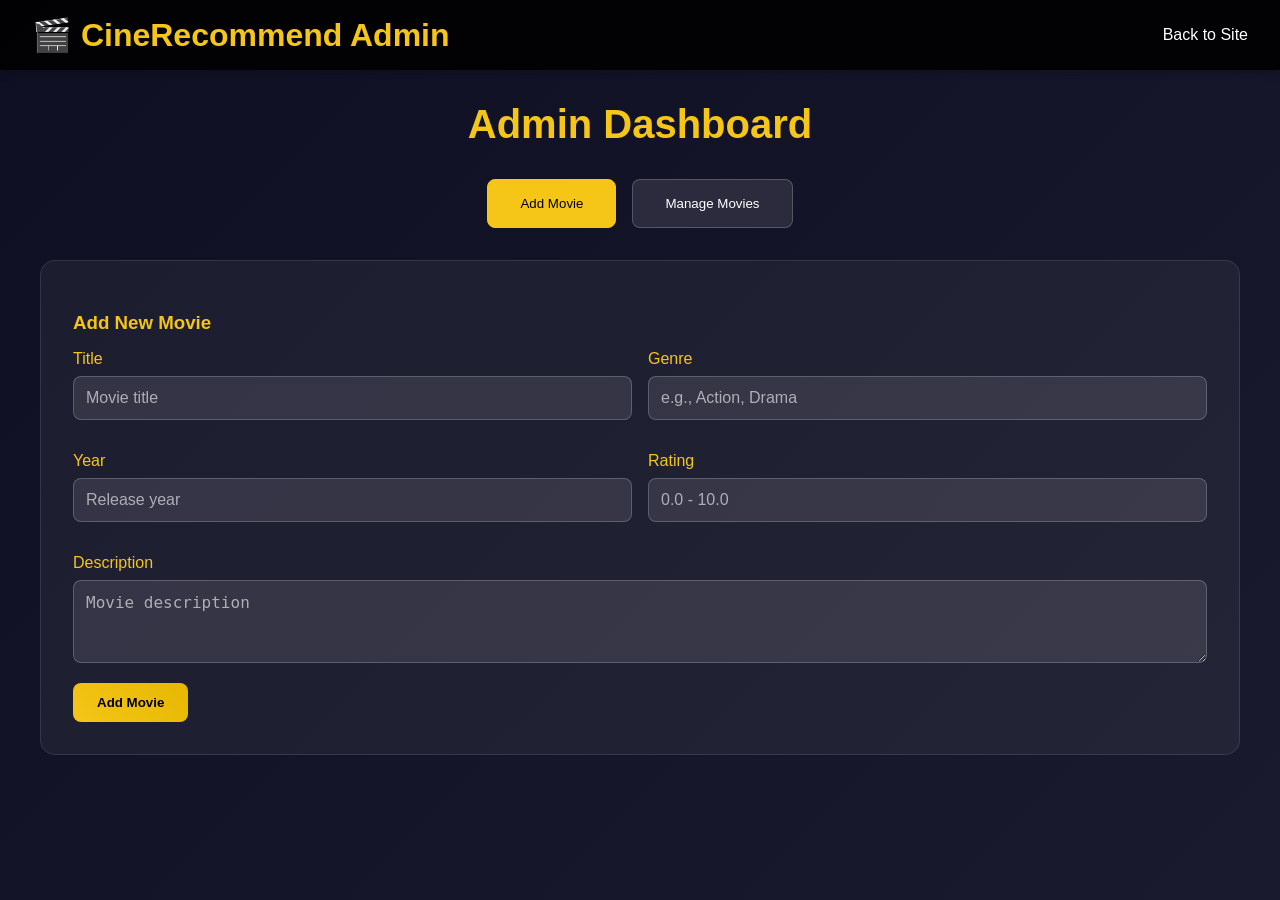
<file: admin-standalone.html>
<!DOCTYPE html>
<html lang="en">
<head>
    <meta charset="UTF-8">
    <meta name="viewport" content="width=device-width, initial-scale=1.0">
    <title>CineRecommend - Admin Dashboard</title>
    <style>
        body {
            margin: 0;
            padding: 0;
            font-family: 'Segoe UI', Tahoma, Geneva, Verdana, sans-serif;
            background: linear-gradient(135deg, #0f0f23 0%, #1a1a2e 100%);
            color: #ffffff;
            min-height: 100vh;
        }

        .header {
            background: rgba(0, 0, 0, 0.9);
            padding: 1rem 2rem;
            display: flex;
            justify-content: space-between;
            align-items: center;
            box-shadow: 0 2px 10px rgba(0, 0, 0, 0.3);
        }

        .logo {
            font-size: 2rem;
            font-weight: bold;
            color: #f5c518;
        }

        .nav-links {
            display: flex;
            gap: 2rem;
            align-items: center;
        }

        .nav-link {
            color: #ffffff;
            text-decoration: none;
            font-weight: 500;
            transition: color 0.3s ease;
        }

        .nav-link:hover {
            color: #f5c518;
        }

        .admin-container {
            max-width: 1200px;
            margin: 2rem auto;
            padding: 0 2rem;
        }

        .admin-title {
            font-size: 2.5rem;
            color: #f5c518;
            text-align: center;
            margin-bottom: 2rem;
        }

        .admin-tabs {
            display: flex;
            gap: 1rem;
            margin-bottom: 2rem;
            justify-content: center;
        }

        .tab-btn {
            padding: 1rem 2rem;
            background: rgba(255, 255, 255, 0.1);
            border: 1px solid rgba(255, 255, 255, 0.2);
            border-radius: 8px;
            color: white;
            cursor: pointer;
            transition: all 0.3s ease;
        }

        .tab-btn.active {
            background: #f5c518;
            color: #000;
            border-color: #f5c518;
        }

        .tab-content {
            display: none;
        }

        .tab-content.active {
            display: block;
        }

        .movie-form {
            background: rgba(255, 255, 255, 0.05);
            padding: 2rem;
            border-radius: 15px;
            border: 1px solid rgba(255, 255, 255, 0.1);
            margin-bottom: 2rem;
        }

        .form-row {
            display: grid;
            grid-template-columns: 1fr 1fr;
            gap: 1rem;
            margin-bottom: 1rem;
        }

        .form-group {
            margin-bottom: 1rem;
        }

        .form-group label {
            display: block;
            margin-bottom: 0.5rem;
            color: #f5c518;
            font-weight: 500;
        }

        .form-group input, .form-group textarea {
            width: 100%;
            padding: 0.75rem;
            border: 1px solid rgba(255, 255, 255, 0.2);
            border-radius: 8px;
            background: rgba(255, 255, 255, 0.1);
            color: white;
            font-size: 1rem;
            outline: none;
            transition: all 0.3s ease;
            box-sizing: border-box;
        }

        .form-group input:focus, .form-group textarea:focus {
            border-color: #f5c518;
            box-shadow: 0 0 10px rgba(245, 197, 24, 0.3);
        }

        .form-group input::placeholder, .form-group textarea::placeholder {
            color: rgba(255, 255, 255, 0.6);
        }

        .admin-btn {
            padding: 0.75rem 1.5rem;
            background: linear-gradient(45deg, #f5c518, #e6b800);
            border: none;
            border-radius: 8px;
            color: #000;
            font-weight: bold;
            cursor: pointer;
            transition: all 0.3s ease;
            margin-right: 1rem;
        }

        .admin-btn:hover {
            transform: translateY(-2px);
            box-shadow: 0 5px 15px rgba(245, 197, 24, 0.4);
        }

        .delete-btn {
            background: linear-gradient(45deg, #ff4757, #ff3742);
        }

        .movies-table {
            background: rgba(255, 255, 255, 0.05);
            border-radius: 15px;
            overflow: hidden;
            border: 1px solid rgba(255, 255, 255, 0.1);
        }

        .table-header {
            background: rgba(245, 197, 24, 0.2);
            padding: 1rem;
            display: grid;
            grid-template-columns: 2fr 1fr 1fr 1fr 2fr;
            gap: 1rem;
            font-weight: bold;
            color: #f5c518;
        }

        .table-row {
            padding: 1rem;
            display: grid;
            grid-template-columns: 2fr 1fr 1fr 1fr 2fr;
            gap: 1rem;
            border-bottom: 1px solid rgba(255, 255, 255, 0.1);
            align-items: center;
        }

        .table-row:hover {
            background: rgba(255, 255, 255, 0.05);
        }

        .message {
            padding: 1rem;
            border-radius: 8px;
            margin-bottom: 1rem;
            display: none;
        }

        .success {
            background: rgba(0, 255, 0, 0.1);
            border: 1px solid rgba(0, 255, 0, 0.3);
            color: #51cf66;
        }

        .error {
            background: rgba(255, 0, 0, 0.1);
            border: 1px solid rgba(255, 0, 0, 0.3);
            color: #ff6b6b;
        }
    </style>
</head>
<body>
    <header class="header">
        <div class="logo">🎬 CineRecommend Admin</div>
        <nav class="nav-links">
            <a href="index.html" class="nav-link">Back to Site</a>
        </nav>
    </header>

    <div class="admin-container">
        <h1 class="admin-title">Admin Dashboard</h1>
        
        <div class="admin-tabs">
            <button class="tab-btn active" onclick="switchTab('add')">Add Movie</button>
            <button class="tab-btn" onclick="switchTab('manage')">Manage Movies</button>
        </div>

        <div id="message" class="message"></div>

        <div id="addTab" class="tab-content active">
            <div class="movie-form">
                <h3 style="color: #f5c518; margin-bottom: 1rem;">Add New Movie</h3>
                <form id="addMovieForm">
                    <div class="form-row">
                        <div class="form-group">
                            <label for="title">Title</label>
                            <input type="text" id="title" placeholder="Movie title" required>
                        </div>
                        <div class="form-group">
                            <label for="genre">Genre</label>
                            <input type="text" id="genre" placeholder="e.g., Action, Drama" required>
                        </div>
                    </div>
                    <div class="form-row">
                        <div class="form-group">
                            <label for="year">Year</label>
                            <input type="number" id="year" placeholder="Release year" required>
                        </div>
                        <div class="form-group">
                            <label for="rating">Rating</label>
                            <input type="number" id="rating" step="0.1" min="0" max="10" placeholder="0.0 - 10.0" required>
                        </div>
                    </div>
                    <div class="form-group">
                        <label for="description">Description</label>
                        <textarea id="description" rows="3" placeholder="Movie description" required></textarea>
                    </div>
                    <button type="submit" class="admin-btn">Add Movie</button>
                </form>
            </div>
        </div>

        <div id="manageTab" class="tab-content">
            <div class="movies-table">
                <div class="table-header">
                    <div>Title</div>
                    <div>Genre</div>
                    <div>Year</div>
                    <div>Rating</div>
                    <div>Actions</div>
                </div>
                <div id="moviesTableBody">
                    <!-- Movies will be loaded here -->
                </div>
            </div>
        </div>
    </div>

    <script>
        let movies = JSON.parse(localStorage.getItem('adminMovies') || JSON.stringify([
            { id: 1, title: 'The Shawshank Redemption', genre: 'Drama', year: 1994, rating: 9.3, description: 'Two imprisoned men bond over years, finding solace and redemption.' },
            { id: 2, title: 'The Godfather', genre: 'Crime', year: 1972, rating: 9.2, description: 'The aging patriarch of a crime dynasty transfers control to his son.' },
            { id: 3, title: 'The Dark Knight', genre: 'Action', year: 2008, rating: 9.0, description: 'Batman faces the Joker in a battle for Gotham City.' },
            { id: 4, title: 'Pulp Fiction', genre: 'Crime', year: 1994, rating: 8.9, description: 'Interconnected stories of crime in Los Angeles.' },
            { id: 5, title: 'Inception', genre: 'Sci-Fi', year: 2010, rating: 8.8, description: 'A thief enters dreams to plant an idea.' }
        ]));

        let editingMovieId = null;

        function switchTab(tab) {
            document.querySelectorAll('.tab-btn').forEach(btn => btn.classList.remove('active'));
            document.querySelectorAll('.tab-content').forEach(content => content.classList.remove('active'));
            
            event.target.classList.add('active');
            document.getElementById(tab + 'Tab').classList.add('active');
            
            if (tab === 'manage') {
                loadMovies();
            }
        }

        function showMessage(message, type) {
            const messageDiv = document.getElementById('message');
            messageDiv.textContent = message;
            messageDiv.className = `message ${type}`;
            messageDiv.style.display = 'block';
            setTimeout(() => {
                messageDiv.style.display = 'none';
            }, 3000);
        }

        function saveMovies() {
            localStorage.setItem('adminMovies', JSON.stringify(movies));
        }

        function loadMovies() {
            const tableBody = document.getElementById('moviesTableBody');
            tableBody.innerHTML = movies.map(movie => `
                <div class="table-row">
                    <div>${movie.title}</div>
                    <div>${movie.genre}</div>
                    <div>${movie.year}</div>
                    <div>${movie.rating}/10</div>
                    <div>
                        <button class="admin-btn" onclick="editMovie(${movie.id})">Edit</button>
                        <button class="admin-btn delete-btn" onclick="deleteMovie(${movie.id})">Delete</button>
                    </div>
                </div>
            `).join('');
        }

        function editMovie(id) {
            const movie = movies.find(m => m.id === id);
            if (movie) {
                document.getElementById('title').value = movie.title;
                document.getElementById('genre').value = movie.genre;
                document.getElementById('year').value = movie.year;
                document.getElementById('rating').value = movie.rating;
                document.getElementById('description').value = movie.description;
                
                editingMovieId = id;
                switchTab('add');
                document.querySelector('.tab-btn').textContent = 'Update Movie';
            }
        }

        function deleteMovie(id) {
            if (confirm('Are you sure you want to delete this movie?')) {
                movies = movies.filter(movie => movie.id !== id);
                saveMovies();
                showMessage('Movie deleted successfully', 'success');
                loadMovies();
            }
        }

        document.getElementById('addMovieForm').addEventListener('submit', (e) => {
            e.preventDefault();
            
            const movieData = {
                title: document.getElementById('title').value,
                genre: document.getElementById('genre').value,
                year: parseInt(document.getElementById('year').value),
                rating: parseFloat(document.getElementById('rating').value),
                description: document.getElementById('description').value
            };
            
            if (editingMovieId) {
                const index = movies.findIndex(m => m.id === editingMovieId);
                movies[index] = { ...movieData, id: editingMovieId };
                showMessage('Movie updated successfully', 'success');
                editingMovieId = null;
                document.querySelector('.tab-btn').textContent = 'Add Movie';
            } else {
                const newMovie = { ...movieData, id: Date.now() };
                movies.push(newMovie);
                showMessage('Movie added successfully', 'success');
            }
            
            saveMovies();
            document.getElementById('addMovieForm').reset();
        });

        window.onload = function() {
            loadMovies();
        };
    </script>
</body>
</html>
</file>
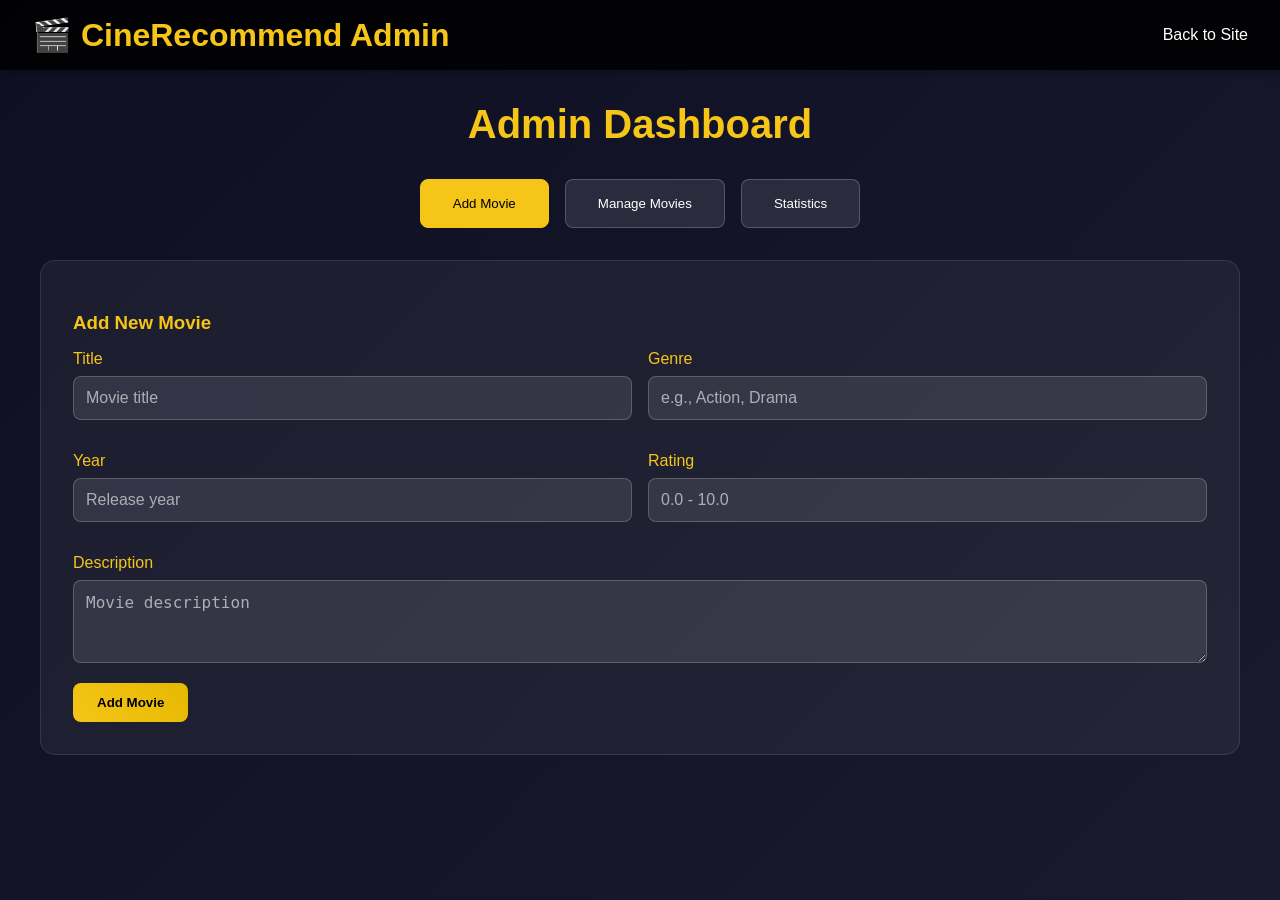
<file: admin.html>
<!DOCTYPE html>
<html lang="en">
<head>
    <meta charset="UTF-8">
    <meta name="viewport" content="width=device-width, initial-scale=1.0">
    <title>CineRecommend - Admin Dashboard</title>
    <style>
        body {
            margin: 0;
            padding: 0;
            font-family: 'Segoe UI', Tahoma, Geneva, Verdana, sans-serif;
            background: linear-gradient(135deg, #0f0f23 0%, #1a1a2e 100%);
            color: #ffffff;
            min-height: 100vh;
        }

        .header {
            background: rgba(0, 0, 0, 0.9);
            padding: 1rem 2rem;
            display: flex;
            justify-content: space-between;
            align-items: center;
            box-shadow: 0 2px 10px rgba(0, 0, 0, 0.3);
        }

        .logo {
            font-size: 2rem;
            font-weight: bold;
            color: #f5c518;
        }

        .nav-links {
            display: flex;
            gap: 2rem;
            align-items: center;
        }

        .nav-link {
            color: #ffffff;
            text-decoration: none;
            font-weight: 500;
            transition: color 0.3s ease;
        }

        .nav-link:hover {
            color: #f5c518;
        }

        .admin-container {
            max-width: 1200px;
            margin: 2rem auto;
            padding: 0 2rem;
        }

        .admin-title {
            font-size: 2.5rem;
            color: #f5c518;
            text-align: center;
            margin-bottom: 2rem;
        }

        .admin-tabs {
            display: flex;
            gap: 1rem;
            margin-bottom: 2rem;
            justify-content: center;
        }

        .tab-btn {
            padding: 1rem 2rem;
            background: rgba(255, 255, 255, 0.1);
            border: 1px solid rgba(255, 255, 255, 0.2);
            border-radius: 8px;
            color: white;
            cursor: pointer;
            transition: all 0.3s ease;
        }

        .tab-btn.active {
            background: #f5c518;
            color: #000;
            border-color: #f5c518;
        }

        .tab-content {
            display: none;
        }

        .tab-content.active {
            display: block;
        }

        .movie-form {
            background: rgba(255, 255, 255, 0.05);
            padding: 2rem;
            border-radius: 15px;
            border: 1px solid rgba(255, 255, 255, 0.1);
            margin-bottom: 2rem;
        }

        .form-row {
            display: grid;
            grid-template-columns: 1fr 1fr;
            gap: 1rem;
            margin-bottom: 1rem;
        }

        .form-group {
            margin-bottom: 1rem;
        }

        .form-group label {
            display: block;
            margin-bottom: 0.5rem;
            color: #f5c518;
            font-weight: 500;
        }

        .form-group input, .form-group textarea {
            width: 100%;
            padding: 0.75rem;
            border: 1px solid rgba(255, 255, 255, 0.2);
            border-radius: 8px;
            background: rgba(255, 255, 255, 0.1);
            color: white;
            font-size: 1rem;
            outline: none;
            transition: all 0.3s ease;
            box-sizing: border-box;
        }

        .form-group input:focus, .form-group textarea:focus {
            border-color: #f5c518;
            box-shadow: 0 0 10px rgba(245, 197, 24, 0.3);
        }

        .form-group input::placeholder, .form-group textarea::placeholder {
            color: rgba(255, 255, 255, 0.6);
        }

        .admin-btn {
            padding: 0.75rem 1.5rem;
            background: linear-gradient(45deg, #f5c518, #e6b800);
            border: none;
            border-radius: 8px;
            color: #000;
            font-weight: bold;
            cursor: pointer;
            transition: all 0.3s ease;
            margin-right: 1rem;
        }

        .admin-btn:hover {
            transform: translateY(-2px);
            box-shadow: 0 5px 15px rgba(245, 197, 24, 0.4);
        }

        .delete-btn {
            background: linear-gradient(45deg, #ff4757, #ff3742);
        }

        .movies-table {
            background: rgba(255, 255, 255, 0.05);
            border-radius: 15px;
            overflow: hidden;
            border: 1px solid rgba(255, 255, 255, 0.1);
        }

        .table-header {
            background: rgba(245, 197, 24, 0.2);
            padding: 1rem;
            display: grid;
            grid-template-columns: 2fr 1fr 1fr 1fr 2fr;
            gap: 1rem;
            font-weight: bold;
            color: #f5c518;
        }

        .table-row {
            padding: 1rem;
            display: grid;
            grid-template-columns: 2fr 1fr 1fr 1fr 2fr;
            gap: 1rem;
            border-bottom: 1px solid rgba(255, 255, 255, 0.1);
            align-items: center;
        }

        .table-row:hover {
            background: rgba(255, 255, 255, 0.05);
        }

        .message {
            padding: 1rem;
            border-radius: 8px;
            margin-bottom: 1rem;
            display: none;
        }

        .success {
            background: rgba(0, 255, 0, 0.1);
            border: 1px solid rgba(0, 255, 0, 0.3);
            color: #51cf66;
        }

        .error {
            background: rgba(255, 0, 0, 0.1);
            border: 1px solid rgba(255, 0, 0, 0.3);
            color: #ff6b6b;
        }

        .stats-grid {
            display: grid;
            grid-template-columns: repeat(auto-fit, minmax(250px, 1fr));
            gap: 2rem;
        }

        .stat-card {
            background: rgba(255, 255, 255, 0.05);
            padding: 2rem;
            border-radius: 15px;
            text-align: center;
            border: 1px solid rgba(255, 255, 255, 0.1);
        }

        .stat-number {
            font-size: 2.5rem;
            font-weight: bold;
            color: #f5c518;
            margin-bottom: 0.5rem;
        }

        .stat-label {
            color: rgba(255, 255, 255, 0.8);
            font-size: 1.1rem;
        }
    </style>
</head>
<body>
    <header class="header">
        <div class="logo">🎬 CineRecommend Admin</div>
        <nav class="nav-links">
            <a href="index.html" class="nav-link">Back to Site</a>
        </nav>
    </header>

    <div class="admin-container">
        <h1 class="admin-title">Admin Dashboard</h1>
        
        <div class="admin-tabs">
            <button class="tab-btn active" data-tab="add">Add Movie</button>
            <button class="tab-btn" data-tab="manage">Manage Movies</button>
            <button class="tab-btn" data-tab="stats">Statistics</button>
        </div>

        <div id="message" class="message"></div>

        <div id="add" class="tab-content active">
            <div class="movie-form">
                <h3 style="color: #f5c518; margin-bottom: 1rem;">Add New Movie</h3>
                <form id="addMovieForm">
                    <div class="form-row">
                        <div class="form-group">
                            <label for="title">Title</label>
                            <input type="text" id="title" placeholder="Movie title" required>
                        </div>
                        <div class="form-group">
                            <label for="genre">Genre</label>
                            <input type="text" id="genre" placeholder="e.g., Action, Drama" required>
                        </div>
                    </div>
                    <div class="form-row">
                        <div class="form-group">
                            <label for="year">Year</label>
                            <input type="number" id="year" placeholder="Release year" required>
                        </div>
                        <div class="form-group">
                            <label for="rating">Rating</label>
                            <input type="number" id="rating" step="0.1" min="0" max="10" placeholder="0.0 - 10.0" required>
                        </div>
                    </div>
                    <div class="form-group">
                        <label for="description">Description</label>
                        <textarea id="description" rows="3" placeholder="Movie description" required></textarea>
                    </div>
                    <button type="submit" class="admin-btn">Add Movie</button>
                </form>
            </div>
        </div>

        <div id="manage" class="tab-content">
            <div class="movies-table">
                <div class="table-header">
                    <div>Title</div>
                    <div>Genre</div>
                    <div>Year</div>
                    <div>Rating</div>
                    <div>Actions</div>
                </div>
                <div id="moviesTableBody">
                    <!-- Movies will be loaded here -->
                </div>
            </div>
        </div>

        <div id="stats" class="tab-content">
            <div class="stats-grid">
                <div class="stat-card">
                    <div class="stat-number" id="totalMovies">0</div>
                    <div class="stat-label">Total Movies</div>
                </div>
                <div class="stat-card">
                    <div class="stat-number" id="totalGenres">0</div>
                    <div class="stat-label">Genres</div>
                </div>
                <div class="stat-card">
                    <div class="stat-number" id="avgRating">0</div>
                    <div class="stat-label">Average Rating</div>
                </div>
                <div class="stat-card">
                    <div class="stat-number" id="latestYear">0</div>
                    <div class="stat-label">Latest Movie</div>
                </div>
            </div>
        </div>
    </div>

    <script>
        // Get movies from main page or use defaults
        let allMovies = JSON.parse(localStorage.getItem('movies')) || JSON.parse(localStorage.getItem('adminMovies')) || [
            { id: 1, title: 'The Shawshank Redemption', genre: 'Drama', year: 1994, rating: 9.3, description: 'Two imprisoned men bond over years, finding solace and redemption.' },
            { id: 2, title: 'The Godfather', genre: 'Crime', year: 1972, rating: 9.2, description: 'The aging patriarch of a crime dynasty transfers control to his son.' },
            { id: 3, title: 'The Dark Knight', genre: 'Action', year: 2008, rating: 9.0, description: 'Batman faces the Joker in a battle for Gotham City.' },
            { id: 4, title: 'Pulp Fiction', genre: 'Crime', year: 1994, rating: 8.9, description: 'Interconnected stories of crime in Los Angeles.' },
            { id: 5, title: 'Inception', genre: 'Sci-Fi', year: 2010, rating: 8.8, description: 'A thief enters dreams to plant an idea.' }
        ];
        let editingMovieId = null;

        function saveMovies() {
            localStorage.setItem('adminMovies', JSON.stringify(allMovies));
            localStorage.setItem('movies', JSON.stringify(allMovies));
        }

        // Tab switching
        document.querySelectorAll('.tab-btn').forEach(btn => {
            btn.addEventListener('click', () => {
                const tabName = btn.dataset.tab;
                
                // Remove active class from all tabs and buttons
                document.querySelectorAll('.tab-btn').forEach(b => b.classList.remove('active'));
                document.querySelectorAll('.tab-content').forEach(c => c.classList.remove('active'));
                
                // Add active class to clicked button and corresponding content
                btn.classList.add('active');
                document.getElementById(tabName).classList.add('active');
                
                // Load data based on tab
                if (tabName === 'manage') {
                    loadMovies();
                } else if (tabName === 'stats') {
                    loadStats();
                }
            });
        });

        function showMessage(message, type) {
            const messageDiv = document.getElementById('message');
            messageDiv.textContent = message;
            messageDiv.className = `message ${type}`;
            messageDiv.style.display = 'block';
            setTimeout(() => {
                messageDiv.style.display = 'none';
            }, 3000);
        }

        function loadMovies() {
            const tableBody = document.getElementById('moviesTableBody');
            tableBody.innerHTML = allMovies.map(movie => `
                <div class="table-row">
                    <div>${movie.title}</div>
                    <div>${movie.genre}</div>
                    <div>${movie.year}</div>
                    <div>${movie.rating}/10</div>
                    <div>
                        <button class="admin-btn" onclick="editMovie(${movie.id})">Edit</button>
                        <button class="admin-btn delete-btn" onclick="deleteMovie(${movie.id})">Delete</button>
                    </div>
                </div>
            `).join('');
        }

        function loadStats() {
            if (allMovies.length === 0) return;
            
            const totalMovies = allMovies.length;
            const genres = [...new Set(allMovies.map(m => m.genre))];
            const avgRating = (allMovies.reduce((sum, m) => sum + m.rating, 0) / totalMovies).toFixed(1);
            const latestYear = Math.max(...allMovies.map(m => m.year));

            document.getElementById('totalMovies').textContent = totalMovies;
            document.getElementById('totalGenres').textContent = genres.length;
            document.getElementById('avgRating').textContent = avgRating;
            document.getElementById('latestYear').textContent = latestYear;
        }

        function editMovie(id) {
            const movie = allMovies.find(m => m.id === id);
            if (movie) {
                document.getElementById('title').value = movie.title;
                document.getElementById('genre').value = movie.genre;
                document.getElementById('year').value = movie.year;
                document.getElementById('rating').value = movie.rating;
                document.getElementById('description').value = movie.description;
                
                editingMovieId = id;
                
                // Switch to add tab and update button text
                document.querySelectorAll('.tab-btn').forEach(b => b.classList.remove('active'));
                document.querySelectorAll('.tab-content').forEach(c => c.classList.remove('active'));
                document.querySelector('[data-tab="add"]').classList.add('active');
                document.getElementById('add').classList.add('active');
                
                document.querySelector('#addMovieForm button').textContent = 'Update Movie';
            }
        }

        function deleteMovie(id) {
            if (confirm('Are you sure you want to delete this movie?')) {
                const index = allMovies.findIndex(m => m.id === id);
                if (index > -1) {
                    allMovies.splice(index, 1);
                    saveMovies();
                    showMessage('Movie deleted successfully', 'success');
                    loadMovies();
                    loadStats();
                }
            }
        }

        // Add/Update movie form
        document.getElementById('addMovieForm').addEventListener('submit', (e) => {
            e.preventDefault();
            
            const movieData = {
                id: editingMovieId || Date.now(),
                title: document.getElementById('title').value,
                genre: document.getElementById('genre').value,
                year: parseInt(document.getElementById('year').value),
                rating: parseFloat(document.getElementById('rating').value),
                description: document.getElementById('description').value
            };
            
            if (editingMovieId) {
                const index = allMovies.findIndex(m => m.id === editingMovieId);
                if (index > -1) {
                    allMovies[index] = movieData;
                    showMessage('Movie updated successfully', 'success');
                }
            } else {
                allMovies.push(movieData);
                showMessage('Movie added successfully', 'success');
            }
            
            saveMovies();
            document.getElementById('addMovieForm').reset();
            editingMovieId = null;
            document.querySelector('#addMovieForm button').textContent = 'Add Movie';
            loadMovies();
            loadStats();
        });

        // Save initial movies
        saveMovies();

        // Initial load
        window.onload = function() {
            loadMovies();
        };
    </script>
</body>
</html>
</file>
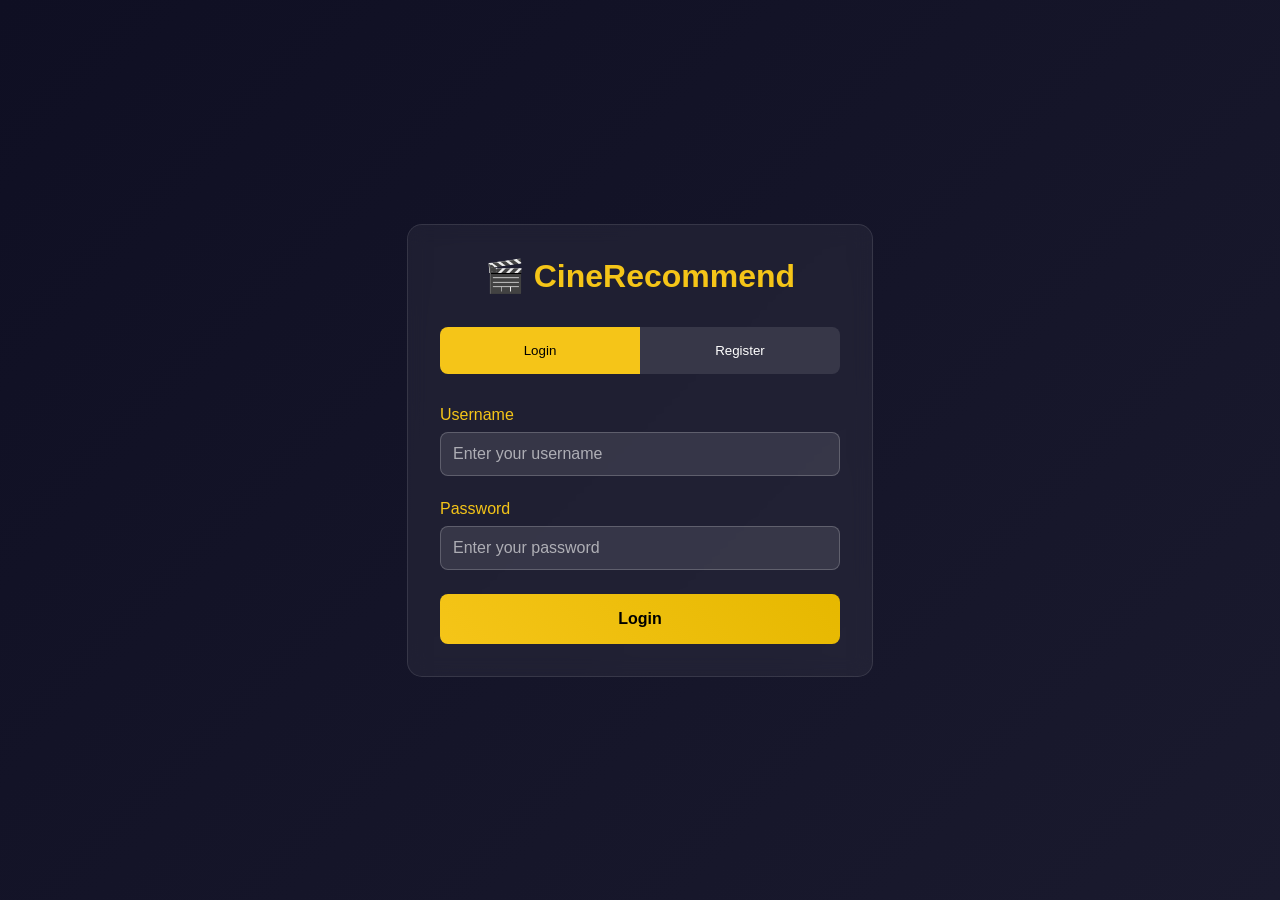
<file: auth-standalone.html>
<!DOCTYPE html>
<html lang="en">
<head>
    <meta charset="UTF-8">
    <meta name="viewport" content="width=device-width, initial-scale=1.0">
    <title>CineRecommend - Login</title>
    <style>
        body {
            margin: 0;
            padding: 0;
            font-family: 'Segoe UI', Tahoma, Geneva, Verdana, sans-serif;
            background: linear-gradient(135deg, #0f0f23 0%, #1a1a2e 100%);
            color: #ffffff;
            min-height: 100vh;
            display: flex;
            align-items: center;
            justify-content: center;
        }

        .auth-container {
            background: rgba(255, 255, 255, 0.05);
            padding: 2rem;
            border-radius: 15px;
            border: 1px solid rgba(255, 255, 255, 0.1);
            width: 100%;
            max-width: 400px;
            backdrop-filter: blur(10px);
        }

        .logo {
            text-align: center;
            font-size: 2rem;
            font-weight: bold;
            color: #f5c518;
            margin-bottom: 2rem;
        }

        .auth-tabs {
            display: flex;
            margin-bottom: 2rem;
            border-radius: 8px;
            overflow: hidden;
        }

        .tab-btn {
            flex: 1;
            padding: 1rem;
            background: rgba(255, 255, 255, 0.1);
            border: none;
            color: white;
            cursor: pointer;
            transition: all 0.3s ease;
        }

        .tab-btn.active {
            background: #f5c518;
            color: #000;
        }

        .auth-form {
            display: none;
        }

        .auth-form.active {
            display: block;
        }

        .form-group {
            margin-bottom: 1.5rem;
        }

        .form-group label {
            display: block;
            margin-bottom: 0.5rem;
            color: #f5c518;
            font-weight: 500;
        }

        .form-group input {
            width: 100%;
            padding: 0.75rem;
            border: 1px solid rgba(255, 255, 255, 0.2);
            border-radius: 8px;
            background: rgba(255, 255, 255, 0.1);
            color: white;
            font-size: 1rem;
            outline: none;
            transition: all 0.3s ease;
            box-sizing: border-box;
        }

        .form-group input:focus {
            border-color: #f5c518;
            box-shadow: 0 0 10px rgba(245, 197, 24, 0.3);
        }

        .form-group input::placeholder {
            color: rgba(255, 255, 255, 0.6);
        }

        .auth-btn {
            width: 100%;
            padding: 1rem;
            background: linear-gradient(45deg, #f5c518, #e6b800);
            border: none;
            border-radius: 8px;
            color: #000;
            font-weight: bold;
            font-size: 1rem;
            cursor: pointer;
            transition: all 0.3s ease;
        }

        .auth-btn:hover {
            transform: translateY(-2px);
            box-shadow: 0 5px 15px rgba(245, 197, 24, 0.4);
        }

        .message {
            padding: 0.75rem;
            border-radius: 8px;
            margin-bottom: 1rem;
            display: none;
        }

        .success {
            background: rgba(0, 255, 0, 0.1);
            border: 1px solid rgba(0, 255, 0, 0.3);
            color: #51cf66;
        }

        .error {
            background: rgba(255, 0, 0, 0.1);
            border: 1px solid rgba(255, 0, 0, 0.3);
            color: #ff6b6b;
        }
    </style>
</head>
<body>
    <div class="auth-container">
        <div class="logo">🎬 CineRecommend</div>
        
        <div class="auth-tabs">
            <button class="tab-btn active" onclick="switchTab('login')">Login</button>
            <button class="tab-btn" onclick="switchTab('register')">Register</button>
        </div>

        <div id="message" class="message"></div>

        <form id="loginForm" class="auth-form active">
            <div class="form-group">
                <label for="loginUsername">Username</label>
                <input type="text" id="loginUsername" placeholder="Enter your username" required>
            </div>
            <div class="form-group">
                <label for="loginPassword">Password</label>
                <input type="password" id="loginPassword" placeholder="Enter your password" required>
            </div>
            <button type="submit" class="auth-btn">Login</button>
        </form>

        <form id="registerForm" class="auth-form">
            <div class="form-group">
                <label for="registerUsername">Username</label>
                <input type="text" id="registerUsername" placeholder="Choose a username" required>
            </div>
            <div class="form-group">
                <label for="registerEmail">Email</label>
                <input type="email" id="registerEmail" placeholder="Enter your email" required>
            </div>
            <div class="form-group">
                <label for="registerPassword">Password</label>
                <input type="password" id="registerPassword" placeholder="Choose a password" required>
            </div>
            <button type="submit" class="auth-btn">Register</button>
        </form>
    </div>

    <script>
        let users = JSON.parse(localStorage.getItem('users') || '[]');

        function switchTab(tab) {
            document.querySelectorAll('.tab-btn').forEach(btn => btn.classList.remove('active'));
            document.querySelectorAll('.auth-form').forEach(form => form.classList.remove('active'));
            
            event.target.classList.add('active');
            document.getElementById(tab + 'Form').classList.add('active');
            
            hideMessage();
        }

        function showMessage(message, type) {
            const messageDiv = document.getElementById('message');
            messageDiv.textContent = message;
            messageDiv.className = `message ${type}`;
            messageDiv.style.display = 'block';
        }

        function hideMessage() {
            document.getElementById('message').style.display = 'none';
        }

        document.getElementById('loginForm').addEventListener('submit', (e) => {
            e.preventDefault();
            
            const username = document.getElementById('loginUsername').value;
            const password = document.getElementById('loginPassword').value;
            
            const user = users.find(u => u.username === username && u.password === password);
            
            if (user) {
                localStorage.setItem('currentUser', JSON.stringify(user));
                showMessage('Login successful! Redirecting...', 'success');
                setTimeout(() => {
                    window.location.href = 'index.html';
                }, 1500);
            } else {
                showMessage('Invalid username or password', 'error');
            }
        });

        document.getElementById('registerForm').addEventListener('submit', (e) => {
            e.preventDefault();
            
            const username = document.getElementById('registerUsername').value;
            const email = document.getElementById('registerEmail').value;
            const password = document.getElementById('registerPassword').value;
            
            if (users.find(u => u.username === username)) {
                showMessage('Username already exists', 'error');
                return;
            }
            
            if (users.find(u => u.email === email)) {
                showMessage('Email already exists', 'error');
                return;
            }
            
            const newUser = { id: Date.now(), username, email, password };
            users.push(newUser);
            localStorage.setItem('users', JSON.stringify(users));
            
            showMessage('Registration successful! Please login.', 'success');
            setTimeout(() => {
                switchTab('login');
            }, 1500);
        });
    </script>
</body>
</html>
</file>
